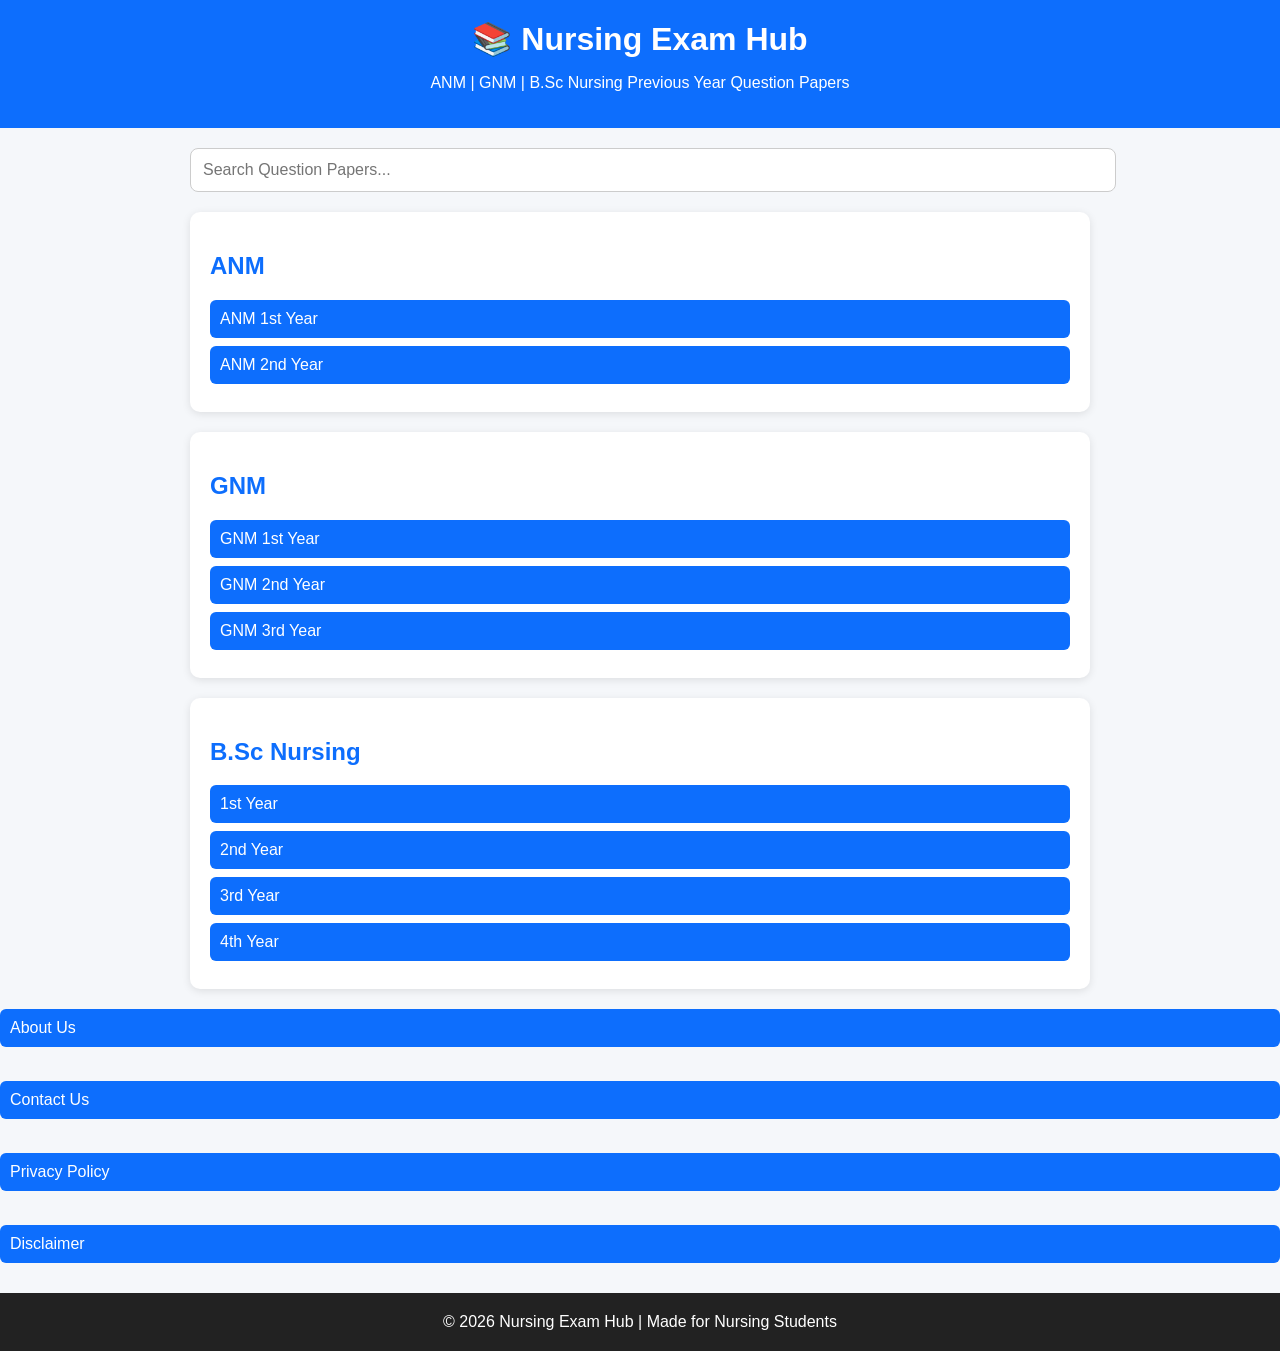
<file: index.html>
<!DOCTYPE html>
<html lang="en">
<head>
<meta charset="UTF-8">
<meta name="viewport" content="width=device-width, initial-scale=1.0">
<title>Nursing Exam Hub</title>

<style>
body{
margin:0;
font-family:Arial,sans-serif;
background:#f5f7fa;
}

header{
background:#0d6efd;
color:white;
text-align:center;
padding:20px;
}

header h1{
margin:0;
}

.container{
width:90%;
max-width:900px;
margin:20px auto;
}

.search{
width:100%;
padding:12px;
font-size:16px;
border-radius:8px;
border:1px solid #ccc;
margin-bottom:20px;
}

.card{
background:white;
padding:20px;
margin-bottom:20px;
border-radius:10px;
box-shadow:0 2px 8px rgba(0,0,0,.1);
}

.card h2{
color:#0d6efd;
}

a{
display:block;
padding:10px;
margin:8px 0;
background:#0d6efd;
color:white;
text-decoration:none;
border-radius:6px;
}

a:hover{
background:#084298;
}

footer{
text-align:center;
padding:20px;
background:#222;
color:white;
margin-top:30px;
}
</style>
</head>

<body>

<header>
<h1>📚 Nursing Exam Hub</h1>
<p>ANM | GNM | B.Sc Nursing Previous Year Question Papers</p>
</header>

<div class="container">

<input class="search" type="text" placeholder="Search Question Papers...">

<div class="card">
<h2>ANM</h2>
<a href="#">ANM 1st Year</a>
<a href="#">ANM 2nd Year</a>
</div>

<div class="card">
<h2>GNM</h2>
<a href="#">GNM 1st Year</a>
<a href="gnm.html">GNM 2nd Year</a>
<a href="#">GNM 3rd Year</a>
</div>

<div class="card">
<h2>B.Sc Nursing</h2>
<a href="#">1st Year</a>
<a href="#">2nd Year</a>
<a href="#">3rd Year</a>
<a href="#">4th Year</a>
</div>

</div>
<a href="about.html">About Us</a><br>
<a href="contact.html">Contact Us</a><br>
<a href="privacy.html">Privacy Policy</a><br>
<a href="disclaimer.html">Disclaimer</a>
  
<footer>
© 2026 Nursing Exam Hub | Made for Nursing Students
</footer>

</body>
  </html>
</file>
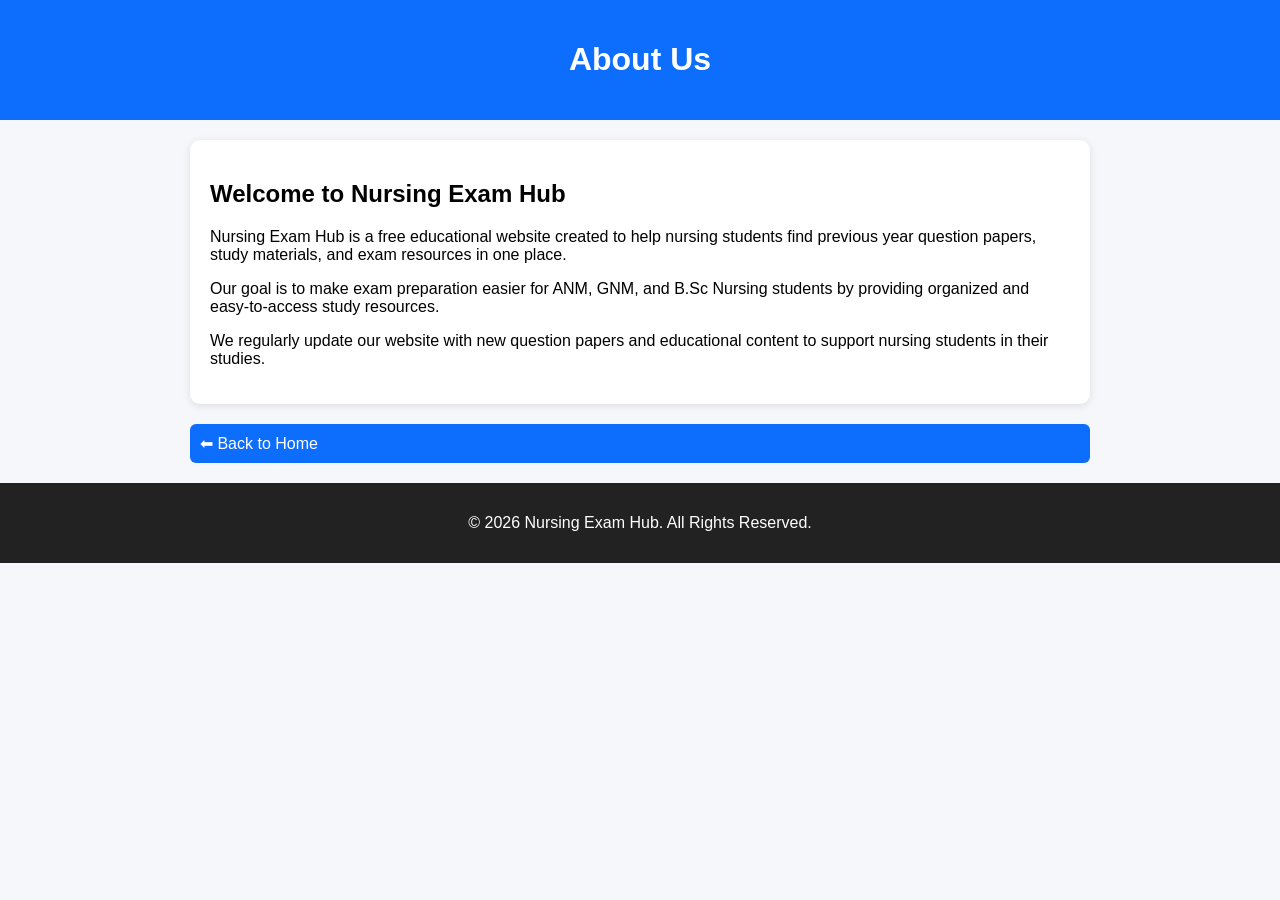
<file: about.html>
<!DOCTYPE html>
<html lang="en">
<head>
<meta charset="UTF-8">
<meta name="viewport" content="width=device-width, initial-scale=1.0">
<title>About Us - Nursing Exam Hub</title>
<link rel="stylesheet" href="style.css">
</head>

<body>

<header>
<h1>About Us</h1>
</header>

<div class="container">

<div class="card">
<h2>Welcome to Nursing Exam Hub</h2>

<p>
Nursing Exam Hub is a free educational website created to help nursing students
find previous year question papers, study materials, and exam resources in one place.
</p>

<p>
Our goal is to make exam preparation easier for ANM, GNM, and B.Sc Nursing students
by providing organized and easy-to-access study resources.
</p>

<p>
We regularly update our website with new question papers and educational content
to support nursing students in their studies.
</p>

</div>

<a href="index.html">⬅ Back to Home</a>

</div>

<footer>
<p>© 2026 Nursing Exam Hub. All Rights Reserved.</p>
</footer>

</body>
</html>
</file>
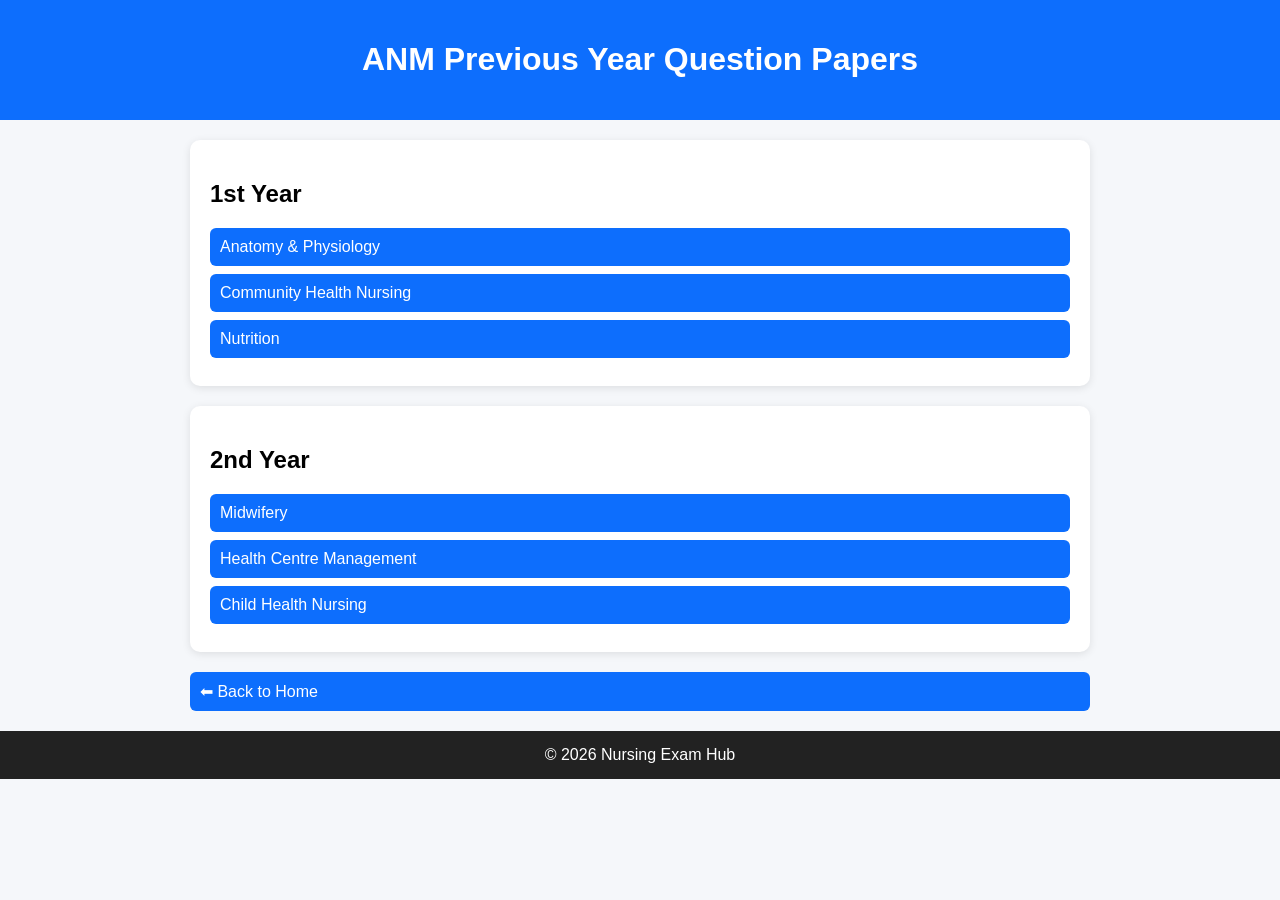
<file: anm.html>
<!DOCTYPE html>
<html lang="en">
<head>
<meta charset="UTF-8">
<meta name="viewport" content="width=device-width, initial-scale=1.0">
<title>ANM Question Papers</title>
<link rel="stylesheet" href="style.css">
</head>

<body>

<header>
<h1>ANM Previous Year Question Papers</h1>
</header>

<div class="container">

<div class="card">
<h2>1st Year</h2>
<a href="#">Anatomy & Physiology</a>
<a href="#">Community Health Nursing</a>
<a href="#">Nutrition</a>
</div>

<div class="card">
<h2>2nd Year</h2>
<a href="#">Midwifery</a>
<a href="#">Health Centre Management</a>
<a href="#">Child Health Nursing</a>
</div>

<a href="index.html">⬅ Back to Home</a>

</div>

<footer>
© 2026 Nursing Exam Hub
</footer>

</body>
</html>
</file>
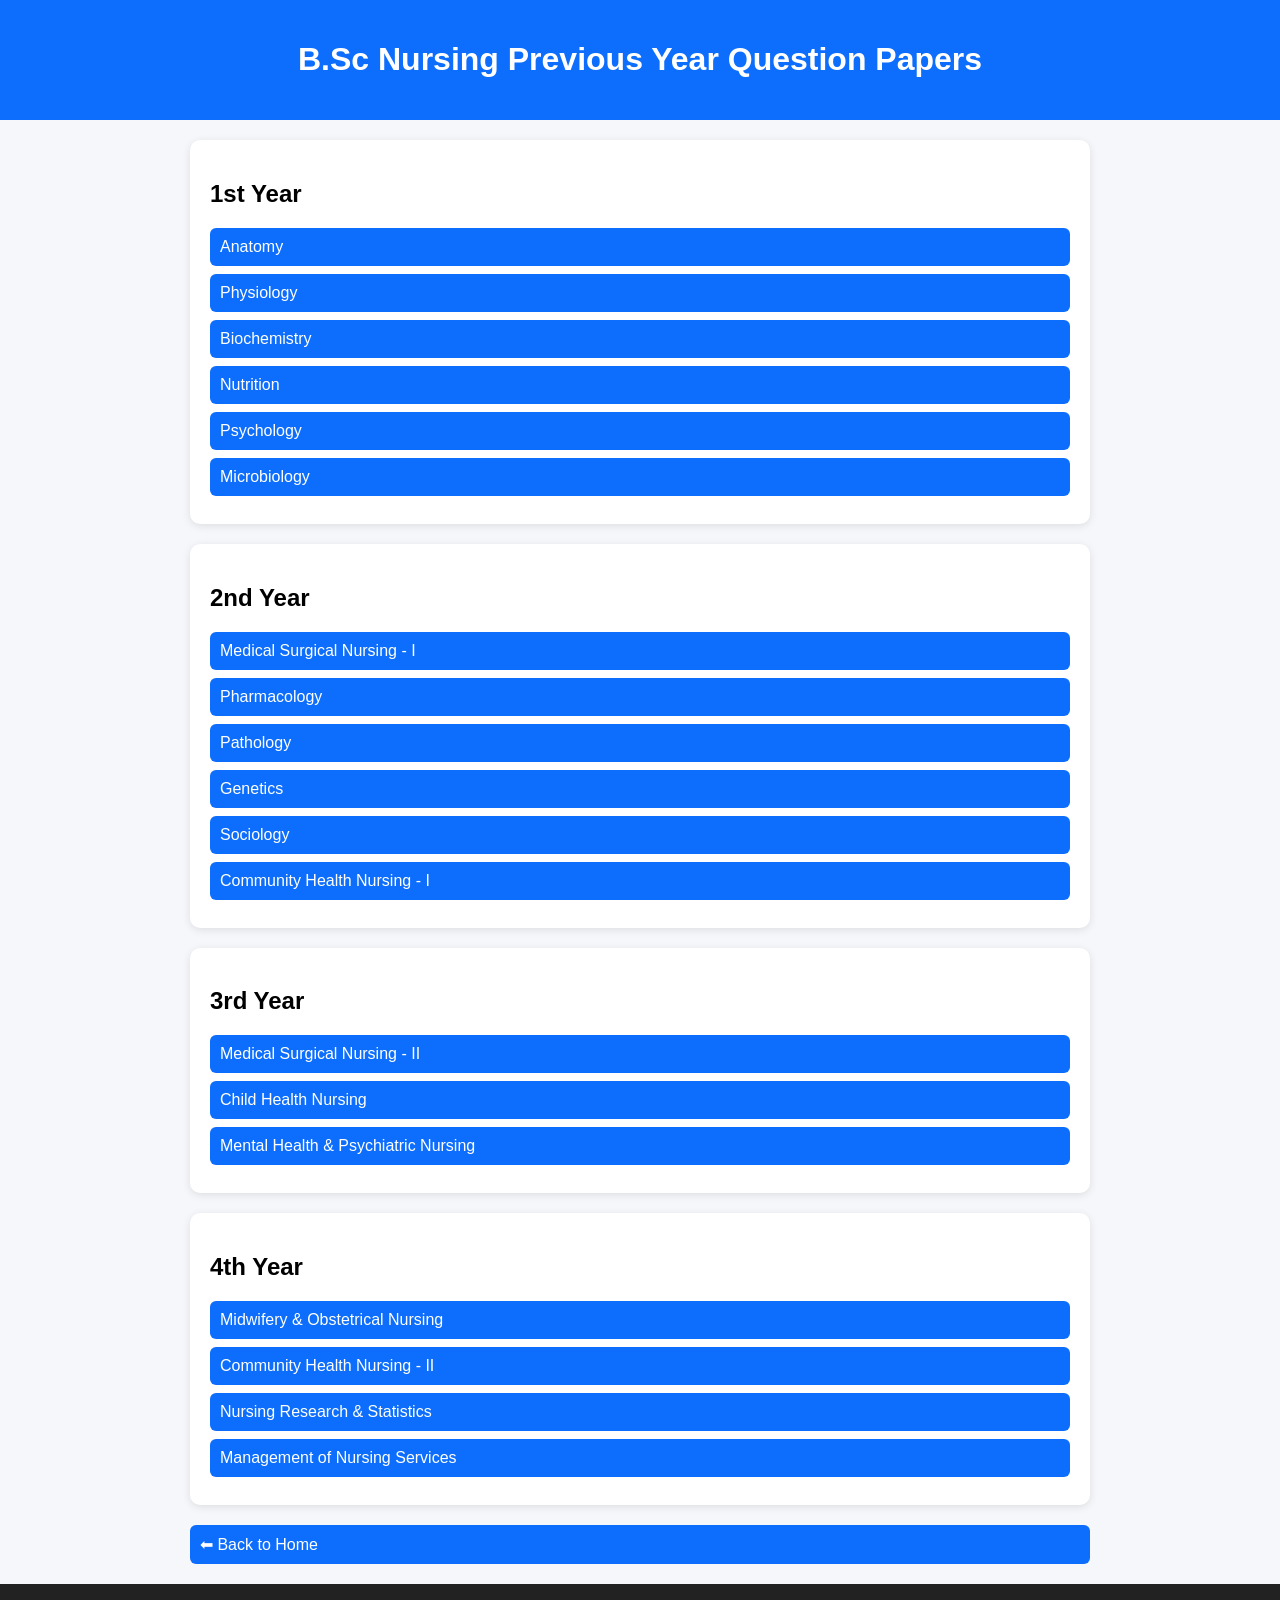
<file: bsc.html>
<!DOCTYPE html>
<html lang="en">
<head>
<meta charset="UTF-8">
<meta name="viewport" content="width=device-width, initial-scale=1.0">
<title>B.Sc Nursing Question Papers</title>
<link rel="stylesheet" href="style.css">
</head>

<body>

<header>
<h1>B.Sc Nursing Previous Year Question Papers</h1>
</header>

<div class="container">

<div class="card">
<h2>1st Year</h2>
<a href="#">Anatomy</a>
<a href="#">Physiology</a>
<a href="#">Biochemistry</a>
<a href="#">Nutrition</a>
<a href="#">Psychology</a>
<a href="#">Microbiology</a>
</div>

<div class="card">
<h2>2nd Year</h2>
<a href="#">Medical Surgical Nursing - I</a>
<a href="#">Pharmacology</a>
<a href="#">Pathology</a>
<a href="#">Genetics</a>
<a href="#">Sociology</a>
<a href="#">Community Health Nursing - I</a>
</div>

<div class="card">
<h2>3rd Year</h2>
<a href="#">Medical Surgical Nursing - II</a>
<a href="#">Child Health Nursing</a>
<a href="#">Mental Health & Psychiatric Nursing</a>
</div>

<div class="card">
<h2>4th Year</h2>
<a href="#">Midwifery & Obstetrical Nursing</a>
<a href="#">Community Health Nursing - II</a>
<a href="#">Nursing Research & Statistics</a>
<a href="#">Management of Nursing Services</a>
</div>

<a href="index.html">⬅ Back to Home</a>

</div>

<footer>
© 2026 Nursing Exam Hub
</footer>

</body>
  </html>
</file>
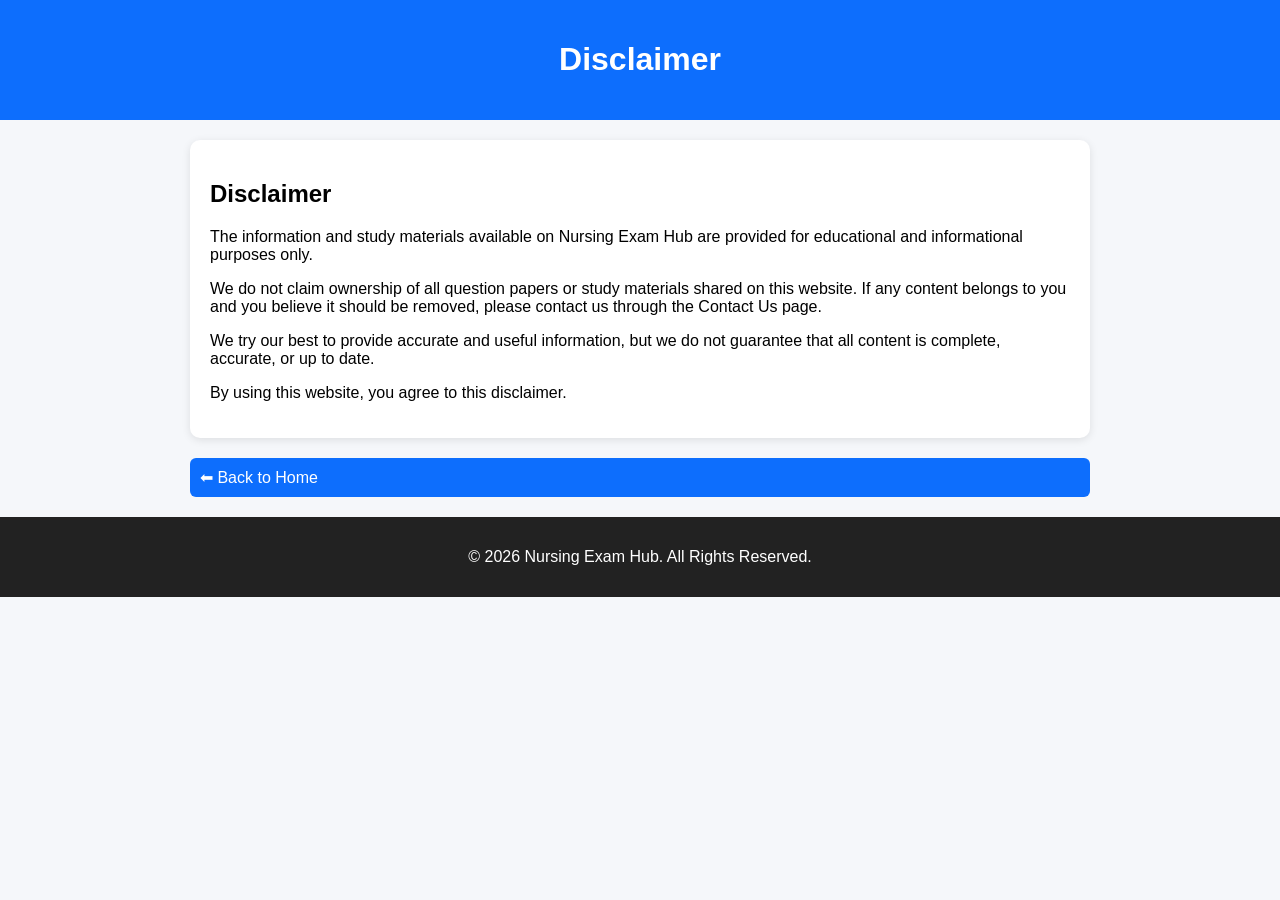
<file: disclaimer.html>
<!DOCTYPE html>
<html lang="en">
<head>
<meta charset="UTF-8">
<meta name="viewport" content="width=device-width, initial-scale=1.0">
<title>Disclaimer - Nursing Exam Hub</title>
<link rel="stylesheet" href="style.css">
</head>

<body>

<header>
<h1>Disclaimer</h1>
</header>

<div class="container">

<div class="card">

<h2>Disclaimer</h2>

<p>
The information and study materials available on Nursing Exam Hub are provided for educational and informational purposes only.
</p>

<p>
We do not claim ownership of all question papers or study materials shared on this website. If any content belongs to you and you believe it should be removed, please contact us through the Contact Us page.
</p>

<p>
We try our best to provide accurate and useful information, but we do not guarantee that all content is complete, accurate, or up to date.
</p>

<p>
By using this website, you agree to this disclaimer.
</p>

</div>

<a href="index.html">⬅ Back to Home</a>

</div>

<footer>
<p>© 2026 Nursing Exam Hub. All Rights Reserved.</p>
</footer>

</body>
</html>
</file>
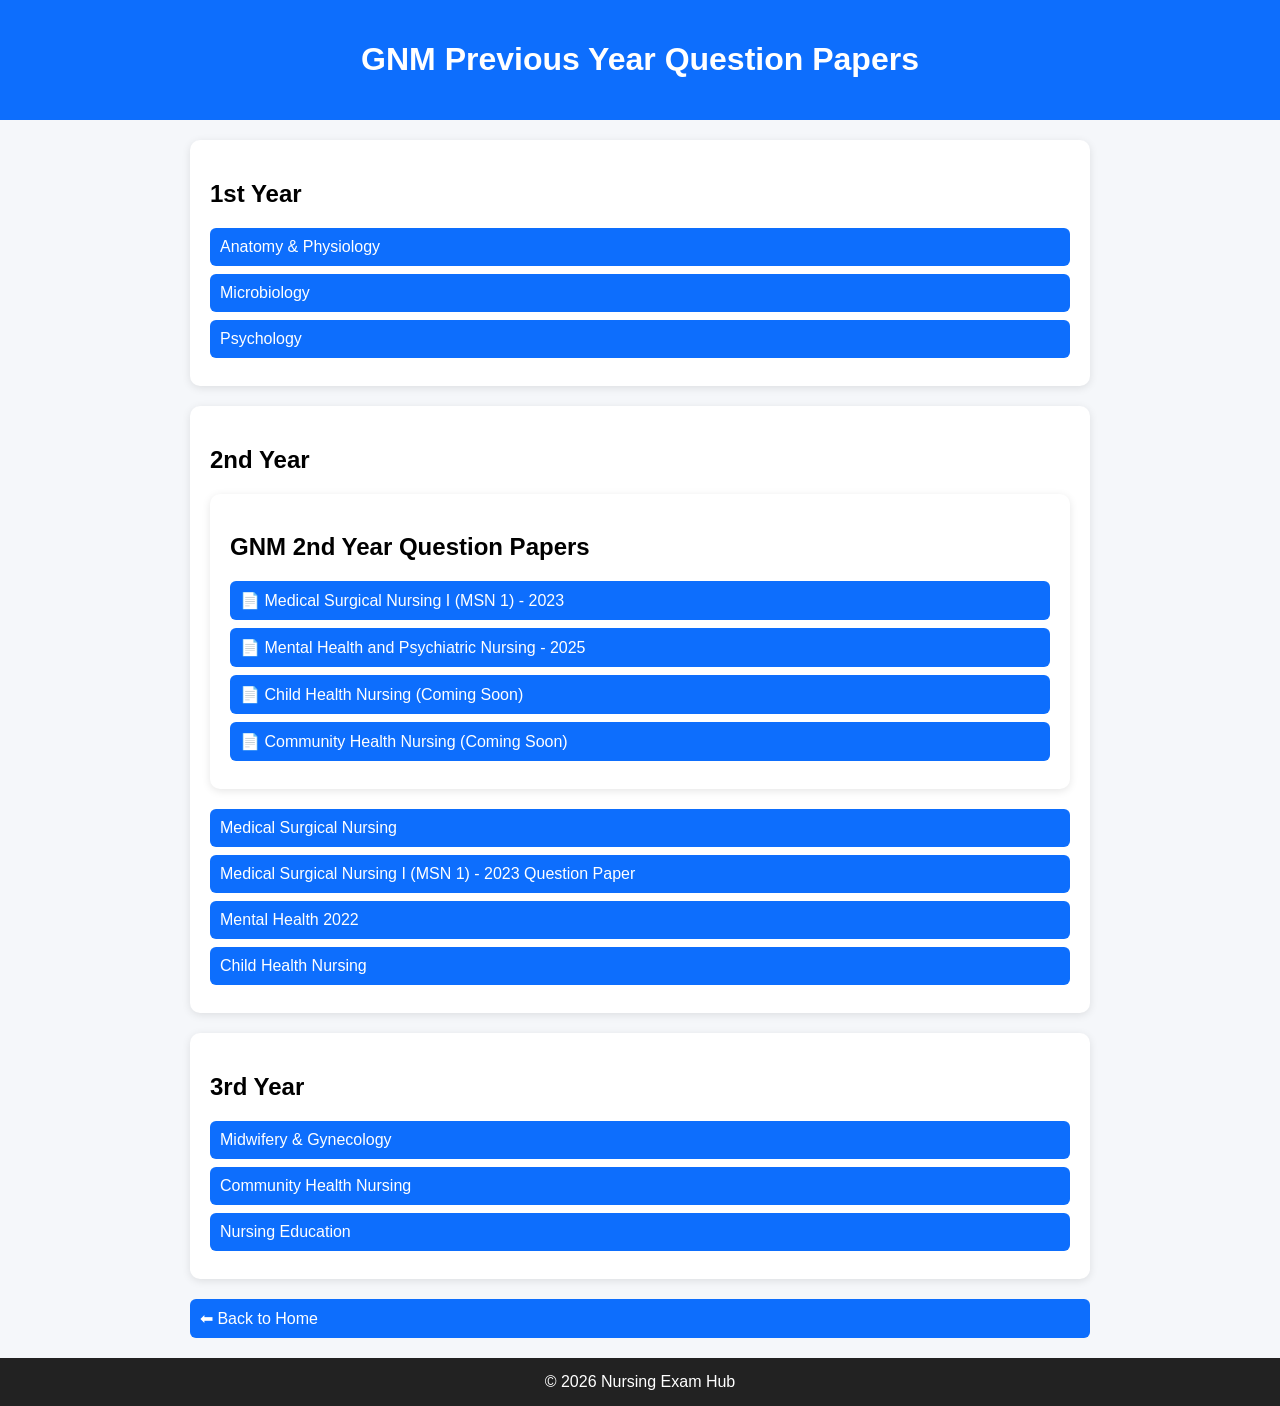
<file: gnm.html>
<!DOCTYPE html>
<html lang="en">
<head>
<meta charset="UTF-8">
<meta name="viewport" content="width=device-width, initial-scale=1.0">
<title>GNM Question Papers</title>
<link rel="stylesheet" href="style.css">
</head>

<body>

<header>
<h1>GNM Previous Year Question Papers</h1>
</header>

<div class="container">

<div class="card">
<h2>1st Year</h2>
<a href="#">Anatomy & Physiology</a>
<a href="#">Microbiology</a>
<a href="#">Psychology</a>
</div>

<div class="card">
<h2>2nd Year</h2>
 <div class="card">
<h2>GNM 2nd Year Question Papers</h2>

<a href="MSN 1 2023.pdf">
📄 Medical Surgical Nursing I (MSN 1) - 2023
</a>

<a href="Mental-Health-and-Psychiatric-Nursing-2025.pdf">
📄 Mental Health and Psychiatric Nursing - 2025
</a>

<a href="#">
📄 Child Health Nursing (Coming Soon)
</a>

<a href="#">
📄 Community Health Nursing (Coming Soon)
</a>

 </div>
<a href="#">Medical Surgical Nursing</a>
 <a href="MSN 1 2023.pdf">Medical Surgical Nursing I (MSN 1) - 2023 Question Paper</a>
 
<a href="Mental Health 2022.pdf">
Mental Health 2022
</a>



<a href="#">Child Health Nursing</a>
</div>

<div class="card">
<h2>3rd Year</h2>
<a href="#">Midwifery & Gynecology</a>
<a href="#">Community Health Nursing</a>
<a href="#">Nursing Education</a>
</div>

<a href="index.html">⬅ Back to Home</a>

</div>

<footer>
© 2026 Nursing Exam Hub
</footer>

</body>
</html>
</file>
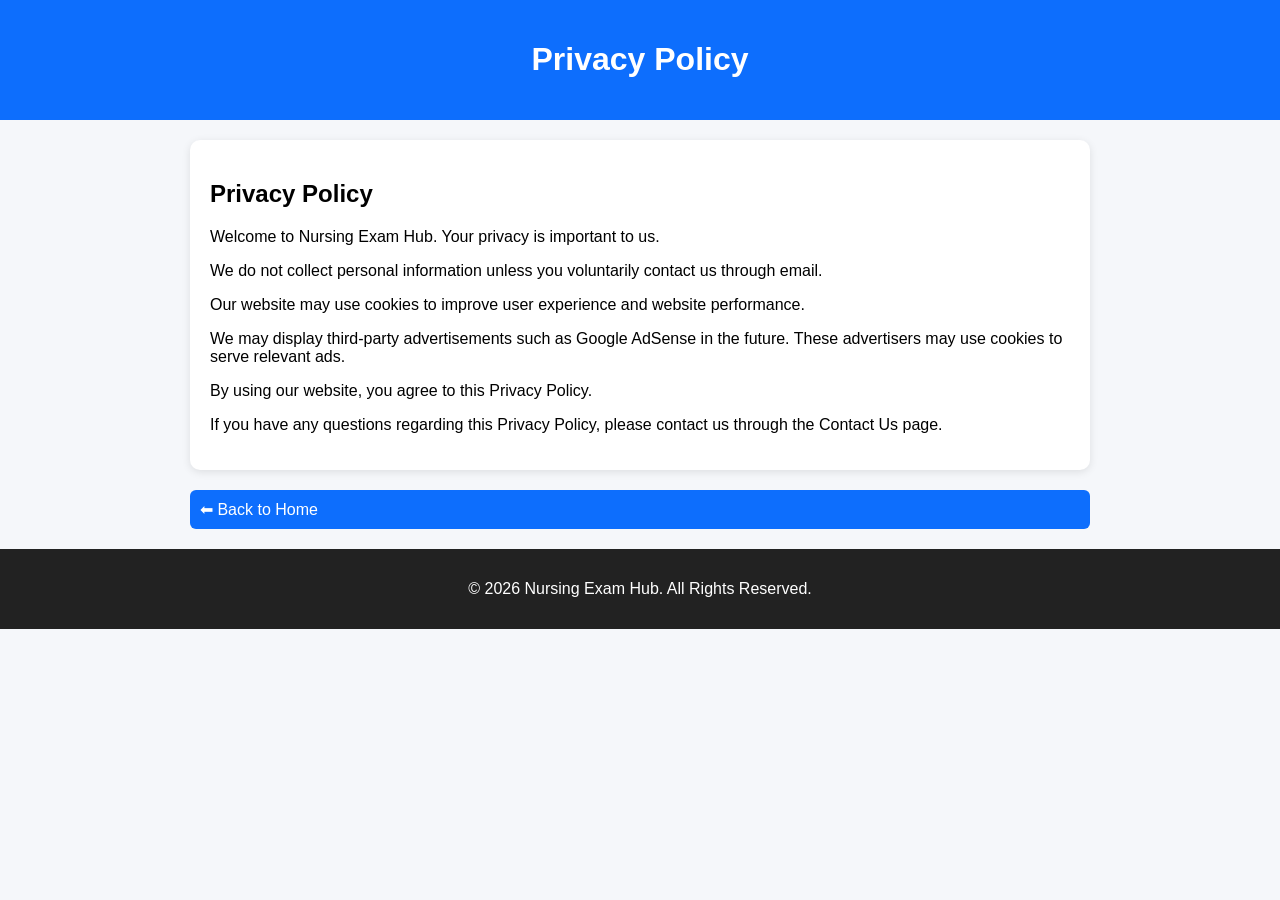
<file: privacy.html>
<!DOCTYPE html>
<html lang="en">
<head>
<meta charset="UTF-8">
<meta name="viewport" content="width=device-width, initial-scale=1.0">
<title>Privacy Policy - Nursing Exam Hub</title>
<link rel="stylesheet" href="style.css">
</head>

<body>

<header>
<h1>Privacy Policy</h1>
</header>

<div class="container">

<div class="card">

<h2>Privacy Policy</h2>

<p>
Welcome to Nursing Exam Hub. Your privacy is important to us.
</p>

<p>
We do not collect personal information unless you voluntarily contact us through email.
</p>

<p>
Our website may use cookies to improve user experience and website performance.
</p>

<p>
We may display third-party advertisements such as Google AdSense in the future. These advertisers may use cookies to serve relevant ads.
</p>

<p>
By using our website, you agree to this Privacy Policy.
</p>

<p>
If you have any questions regarding this Privacy Policy, please contact us through the Contact Us page.
</p>

</div>

<a href="index.html">⬅ Back to Home</a>

</div>

<footer>
<p>© 2026 Nursing Exam Hub. All Rights Reserved.</p>
</footer>

</body>
  </html>
</file>
<file: style.css>
body{
    margin:0;
    font-family:Arial,sans-serif;
    background:#f5f7fa;
}

header{
    background:#0d6efd;
    color:white;
    text-align:center;
    padding:20px;
}

.container{
    width:90%;
    max-width:900px;
    margin:20px auto;
}

.card{
    background:white;
    padding:20px;
    margin-bottom:20px;
    border-radius:10px;
    box-shadow:0 2px 8px rgba(0,0,0,.1);
}

a{
    display:block;
    background:#0d6efd;
    color:white;
    text-decoration:none;
    padding:10px;
    margin:8px 0;
    border-radius:6px;
}

footer{
    background:#222;
    color:white;
    text-align:center;
    padding:15px;
}
</file>
